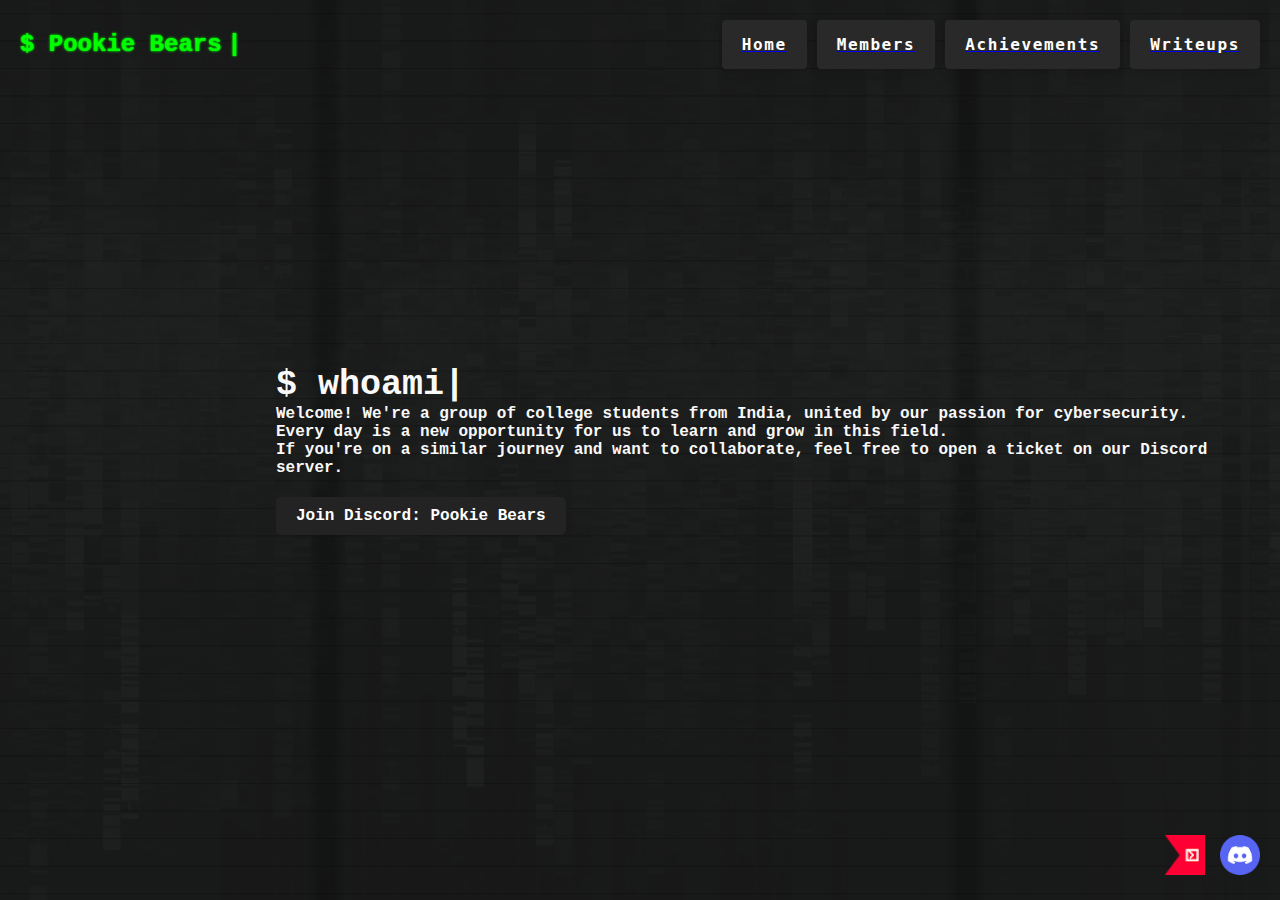
<file: index.html>
<!DOCTYPE html>
<html lang="en">
<head>
  <meta charset="UTF-8">
  <meta name="viewport" content="width=device-width, initial-scale=1.0, maximum-scale=1.0, user-scalable=no">
  <title>Home: Pookie Bears</title>
  <link rel="icon" type="image/x-icon" href="/images/logo.png">
  <link rel="stylesheet" href="css\styles.css">
</head>
<body> 
  <div class="container">
    <nav>
      <div class="team-name" title="Pookie Bears, previously: 1337_Y4PP3ER5">$ Pookie Bears</div>
      <div class="nav-links desktop-nav">
        <a href="index.html"><button class="ui-btn"><span>Home</span></button></a>
        <a href="pages\members.html"><button class="ui-btn"><span>Members</span></button></a>
        <a href="pages\achievements.html"><button class="ui-btn"><span>Achievements</span></button></a>
        <a href="pages\writeups.html"><button class="ui-btn"><span>Writeups</span></button></a>
      </div>
      <div class="mobile-nav">
        <button class="dropdown-btn">≡</button>
        <div class="dropdown-content">
          <a href="index.html">Home</a>
          <a href="pages\members.html">Members</a>
          <a href="pages\achievements.html">Achievements</a>
          <a href="pages\writeups.html">Writeups</a>
        </div>
      </div>
    </nav>
    <div class="main-content">
      <div class="whoami">
        $ whoami<span class="cursor">|</span>
      </div>
      <p><b>Welcome! We're a group of college students from India, united by our passion for cybersecurity.</b></p>
      <p><b>Every day is a new opportunity for us to learn and grow in this field.</b></p>
      <p><b>If you're on a similar journey and want to collaborate, feel free to open a ticket on our Discord server.</b></p>
      <a href="https://discord.gg/ktgq7a9rVC" target="_blank">
        <button class="discord-btn"><b>Join Discord: Pookie Bears</b></button>
      </a>
    </div>
    <div class="social-links">
      <a href="https://ctftime.org/team/311133" target="_blank">
        <img src="images\ctftime.png" alt="CTFtime Logo">
      </a>
      <a href="https://discord.gg/ktgq7a9rVC" target="_blank">
        <img src="images\discord.png" alt="Discord Logo">
      </a>
    </div>        
  </div>  
  <script>
    document.querySelector('.dropdown-btn').addEventListener('click', function() {
      document.querySelector('.dropdown-content').classList.toggle('show');
    });
  </script>
</body>
</html>
</file>
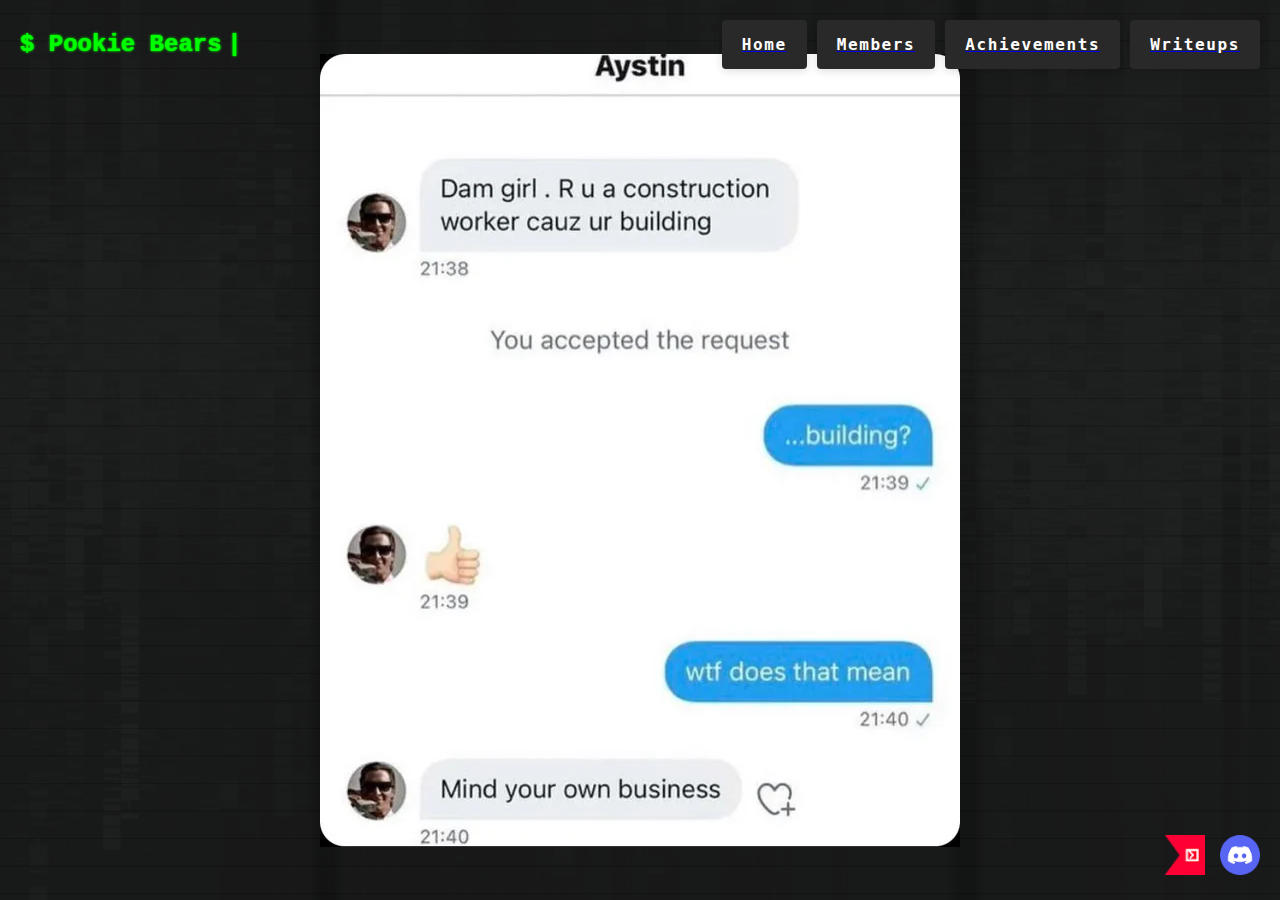
<file: pages/achievements.html>
<!DOCTYPE html>
<html lang="en">
<head>
  <meta charset="UTF-8">
  <meta name="viewport" content="width=device-width, initial-scale=1.0, maximum-scale=1.0, user-scalable=no">
  <title>Achievements: Pookie Bears</title>
  <link rel="icon" type="image/x-icon" href="../images/logo.png">
  <link rel="stylesheet" href="../css/styles.css">
</head>
<body> 
  <div class="container">
    <nav>
        <div class="team-name" title="Pookie Bears, previously: 1337_Y4PP3ER5">$ Pookie Bears</div>
        <div class="nav-links">
          <a href="../index.html">
            <button class="ui-btn">
                <span>Home</span>
            </button>
        </a>
          <a href="members.html">
            <button class="ui-btn">
                <span>Members</span>
            </button>
        </a>
          <a href="achievements.html">
            <button class="ui-btn">
                <span>Achievements</span>
            </button>
        </a>
          <a href="writeups.html">
            <button class="ui-btn">
                <span>Writeups</span>
            </button>
        </a>
        </div>
      </nav>

</div>
<div class="meme">
  <img src="../images/building.png" alt="Meme Image">
</div>  
<div class="social-links">
  <a href="https://ctftime.org/team/311133" target="_blank">
    <img src="../images/ctftime.png" alt="CTFtime Logo">
  </a>
  <a href="https://discord.gg/ktgq7a9rVC" target="_blank">
    <img src="../images/discord.png" alt="Discord Logo">
  </a>
</div>
</body>
</html>
</file>
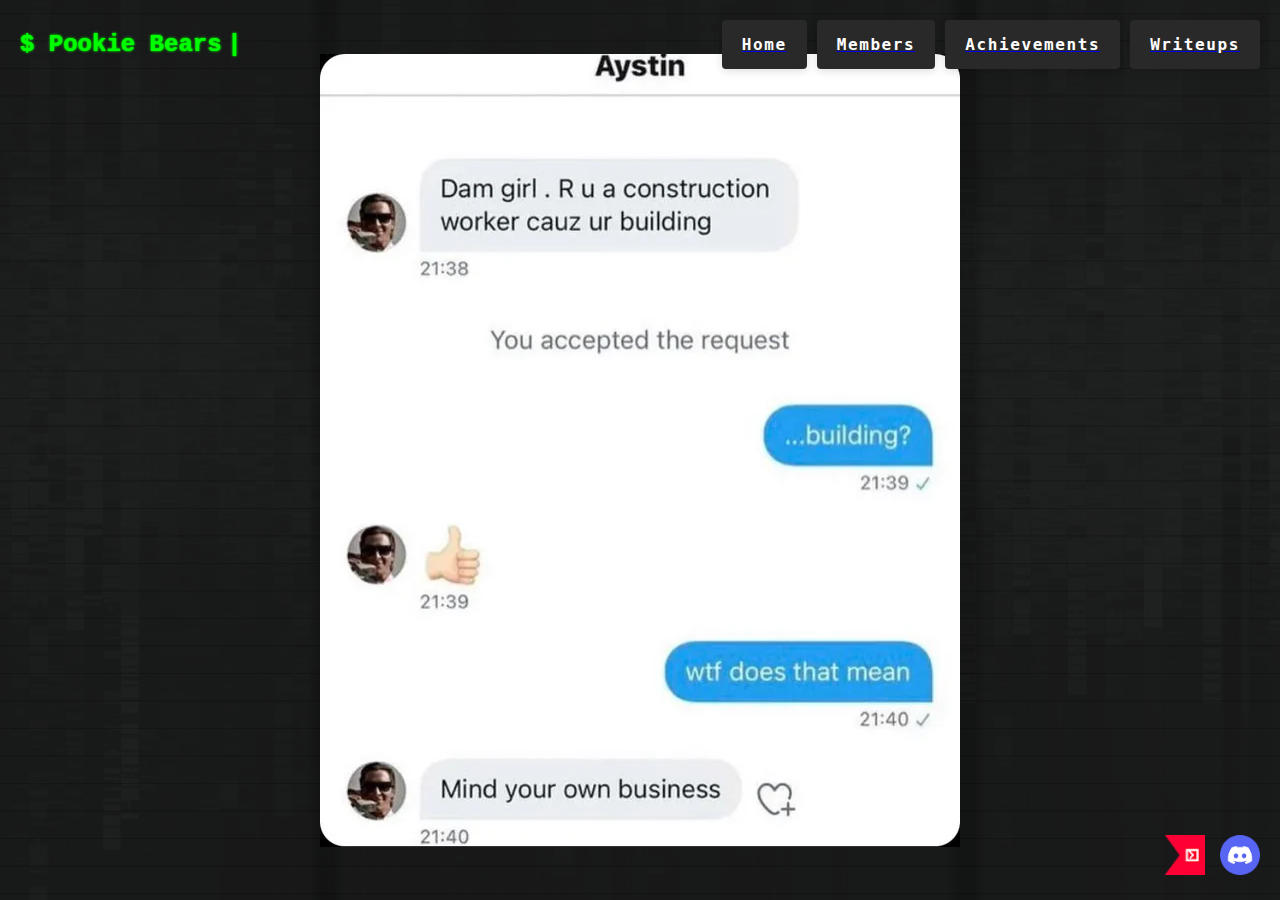
<file: pages/members.html>
<!DOCTYPE html>
<html lang="en">
<head>
  <meta charset="UTF-8">
  <meta name="viewport" content="width=device-width, initial-scale=1.0, maximum-scale=1.0, user-scalable=no">
  <title>Members: Pookie Bears</title>
  <link rel="icon" type="image/x-icon" href="../images/logo.png">
  <link rel="stylesheet" href="../css/styles.css">
</head>
<body> 
  <div class="container">
    <nav>
        <div class="team-name" title="Pookie Bears, previously: 1337_Y4PP3ER5">$ Pookie Bears</div>
        <div class="nav-links">
          <a href="../index.html">
            <button class="ui-btn">
                <span>Home</span>
            </button>
        </a>
          <a href="members.html">
            <button class="ui-btn">
                <span>Members</span>
            </button>
        </a>
          <a href="achievements.html">
            <button class="ui-btn">
                <span>Achievements</span>
            </button>
        </a>
          <a href="writeups.html">
            <button class="ui-btn">
                <span>Writeups</span>
            </button>
        </a>
        </div>
      </nav>
      </div>
      <div class="meme">
        <img src="../images/building.png" alt="Meme Image">
      </div>  
      <div class="social-links">
        <a href="https://ctftime.org/team/311133" target="_blank">
          <img src="../images/ctftime.png" alt="CTFtime Logo">
        </a>
        <a href="https://discord.gg/ktgq7a9rVC" target="_blank">
          <img src="../images/discord.png" alt="Discord Logo">
        </a>
      </div>
</body>
</html>
</file>
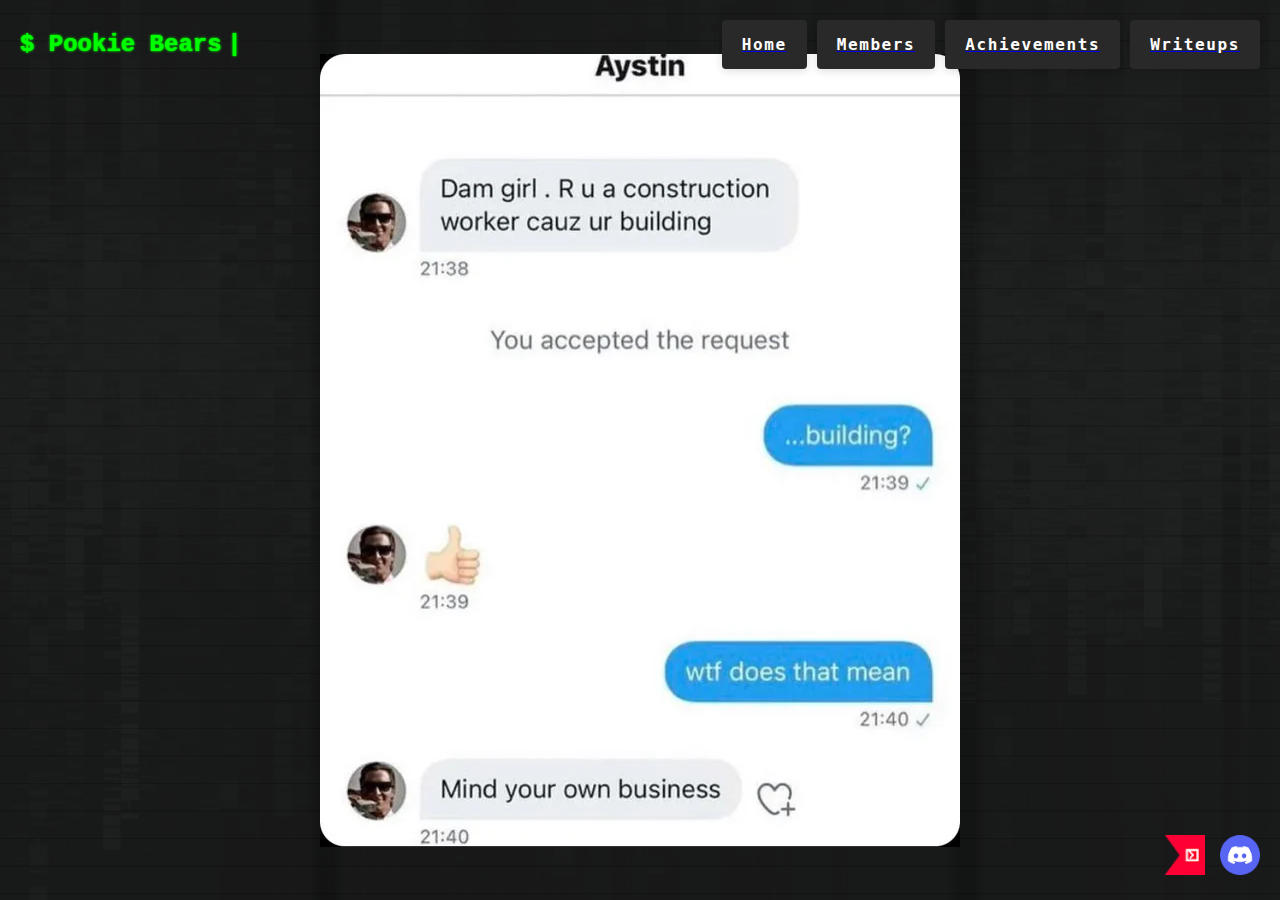
<file: pages/writeups.html>
<!DOCTYPE html>
<html lang="en">
<head>
  <meta charset="UTF-8">
  <meta name="viewport" content="width=device-width, initial-scale=1.0, maximum-scale=1.0, user-scalable=no">
  <title>Writeups: Pookie Bears</title>
  <link rel="icon" type="image/x-icon" href="../images/logo.png">  <link rel="stylesheet" href="../css/styles.css">
</head>
<body>
  <div class="container">
    <nav>
      <div class="team-name" title="Pookie Bears, previously: 1337_Y4PP3ER5">$ Pookie Bears</div>
      <div class="nav-links">
        <a href="../index.html">
          <button class="ui-btn">
            <span>Home</span>
          </button>
        </a>
        <a href="members.html">
          <button class="ui-btn">
            <span>Members</span>
          </button>
        </a>
        <a href="achievements.html">
          <button class="ui-btn">
            <span>Achievements</span>
          </button>
        </a>
        <a href="#">  <button class="ui-btn disabled">
            <span>Writeups</span>
          </button>
        </a>
      </div>
    </nav>
  </div>
  <div class="meme">
    <img src="../images/building.png" alt="Meme Image">
  </div>  
  <div class="social-links">
    <a href="https://ctftime.org/team/311133" target="_blank">
      <img src="../images/ctftime.png" alt="CTFtime Logo">
    </a>
    <a href="https://discord.gg/ktgq7a9rVC" target="_blank">
      <img src="../images/discord.png" alt="Discord Logo">
    </a>
  </div>
</body>
</html>
</file>
<file: css/styles.css>
* {
  margin: 0;
  padding: 0;
  box-sizing: border-box;
}

html, body {
  height: 100%;
  font-family: 'Courier New', Courier, monospace;
  margin: 0; 
  overflow: hidden; 
}

.container {
  width: 100%;
  height: 100vh; 
  --color: rgba(78, 76, 76, 0.3);
  background-color: #212222;
  background-image: 
    url('../images/noise.png'), 
    linear-gradient(0deg, transparent 24%, var(--color) 25%, var(--color) 26%, transparent 27%, transparent 74%, var(--color) 75%, var(--color) 76%, transparent 77%, transparent),
    linear-gradient(90deg, transparent 24%, var(--color) 25%, var(--color) 26%, transparent 27%, transparent 74%, var(--color) 75%, var(--color) 76%, transparent 77%, transparent);
  background-size: cover, 55px 55px; 
  background-blend-mode: multiply; 
  position: relative; 
}

nav {
  display: flex;
  justify-content: space-between;
  align-items: center;
  padding: 20px;
  color: white;
  position: relative; 
  z-index: 2; 
}

.ui-btn {
--btn-default-bg: rgb(41, 41, 41);
--btn-padding: 15px 20px;
--btn-hover-bg: rgb(51, 51, 51);
--btn-transition: .3s;
--btn-letter-spacing: .1rem;
--btn-animation-duration: 1.2s;
--btn-shadow-color: rgba(0, 0, 0, 0.137);
--btn-shadow: 0 2px 10px 0 var(--btn-shadow-color);
--hover-btn-color: #00ff00;
--default-btn-color: #ffffff;
--font-size: 16px;
--font-weight: 600;
--font-family: Menlo,Roboto Mono,monospace;
border-radius: 4px; 
}

.ui-btn {
box-sizing: border-box;
padding: var(--btn-padding);
display: flex;
align-items: center;
justify-content: center;
color: var(--default-btn-color);
font: var(--font-weight) var(--font-size) var(--font-family);
background: var(--btn-default-bg);
border: none;
cursor: pointer;
transition: var(--btn-transition);
overflow: hidden;
box-shadow: var(--btn-shadow);
border-radius: var(--border-radius, 4px); 
}

.ui-btn span {
letter-spacing: var(--btn-letter-spacing);
transition: var(--btn-transition);
box-sizing: border-box;
position: relative;
background: inherit;
}

.ui-btn span::before {
box-sizing: border-box;
position: absolute;
content: "";
background: inherit;
}

.ui-btn:hover, .ui-btn:focus {
background: var(--btn-hover-bg);
}

.ui-btn:hover span, .ui-btn:focus span {
color: var(--hover-btn-color);
}

.ui-btn:hover span::before, .ui-btn:focus span::before {
animation: chitchat linear both var(--btn-animation-duration);
}

@keyframes chitchat {
0% {
  content: "#";
}

5% {
  content: ".";
}

10% {
  content: "^{";
}

15% {
  content: "-!";
}

20% {
  content: "#$_";
}

25% {
  content: "№:0";
}

30% {
  content: "#{+.";
}

35% {
  content: "@}-?";
}

40% {
  content: "?{4@%";
}

45% {
  content: "=.,^!";
}

50% {
  content: "?2@%";
}

55% {
  content: "\;1}]";
}

60% {
  content: "?{%:%";
  right: 0;
}

65% {
  content: "|{f[4";
  right: 0;
}

70% {
  content: "{4%0%";
  right: 0;
}

75% {
  content: "'1_0<";
  right: 0;
}

80% {
  content: "{0%";
  right: 0;
}

85% {
  content: "]>'";
  right: 0;
}

90% {
  content: "4";
  right: 0;
}

95% {
  content: "2";
  right: 0;
}

100% {
  content: "";
  right: 0;
}
}

.team-name {
font-size: 24px;
font-weight: 600;
color: #00ff00; 
font-family: 'Courier New', Courier, monospace; 
text-shadow: 0 0 3px #00ff00, 0 0 1px #00ff00; 
user-select: none;
position: relative; 
}

.team-name::after {
  content: '|';
  position: absolute;
  right: -20px; 
  top: 0;
  color: #00ff00;
  animation: blink-caret 1s linear infinite;
}

@keyframes blink-caret {
  0%, 100% {
    opacity: 1;
  }
  50% {
    opacity: 0;
  }
}

.nav-links {
  display: flex;
  flex-direction: row; 
  gap: 10px; 
}

.nav-links button {
  margin: 0; 
}

.main-content {
  user-select: none; 
  color: #f9f9f9; 
  font-family: 'Courier New', Courier, monospace; 
  padding: 20px;
  position: absolute;
  top: 50%;
  left: 20%; 
  transform: translateY(-50%); 
}

.whoami {
  font-size: 35px;
  font-weight: 700;
}

.cursor {
  display: inline-block;
  animation: blink-caret 1s linear infinite;
}

.discord-btn {
background-color: #232323; 
color: rgb(255, 255, 255);
font-family: 'Courier New', Courier, monospace;
font-size: 16px; 
padding: 10px 20px; 
border: none;
cursor: pointer;
margin-top: 20px;
border-radius: 5px;
transition: background-color 0.4s ease;
}

.discord-btn:hover {
background-color: #302f2f; 
}

.social-links {
  position: absolute;
  bottom: 20px;
  right: 20px;
  display: flex;
  gap: 15px;
}

.social-links img {
  width: 40px;  
  height: auto;  
  transition: transform 0.3s ease;
}

.social-links img:hover {
  transform: scale(1.1);
}

.mobile-nav {
  display: none;
}

.dropdown-btn {
  background-color: rgba(35, 35, 35, 0.8);
  color: #00ff00;
  padding: 12px 18px;
  border: none;
  cursor: pointer;
  font-size: 28px;
  line-height: 1;
  transition: all 0.3s ease-in-out;
  border-radius: 50%;
  box-shadow: 0 2px 5px rgba(0, 255, 0, 0.2);
}

.dropdown-btn:hover {
  background-color: rgba(48, 47, 47, 0.9);
  transform: scale(1.05);
  box-shadow: 0 4px 8px rgba(0, 255, 0, 0.3);
}

.dropdown-content {
  display: none;
  position: absolute;
  background-color: rgba(10, 10, 10, 0.95);
  min-width: 220px;
  box-shadow: 0 8px 16px rgba(0, 0, 0, 0.3);
  z-index: 1;
  right: 20px;
  border-radius: 8px;
  overflow: hidden;
  transition: all 0.3s ease-in-out;
  opacity: 0;
  transform: translateY(-10px);
}

.dropdown-content.show {
  display: block;
  opacity: 1;
  transform: translateY(0);
}

.dropdown-content a {
  color: #00ff00;
  padding: 14px 18px;
  text-decoration: none;
  display: block;
  white-space: nowrap;
  overflow: hidden;
  text-overflow: ellipsis;
  transition: all 0.3s ease-in-out;
  font-size: 18px;
  font-weight: 670;
  letter-spacing: 1px;
  text-shadow: 0 0 5px rgba(0, 255, 0, 0.7);
}

.dropdown-content a:hover {
  background-color: rgba(0, 255, 0, 0.1);
  color: #ffffff;
  text-shadow: 0 0 8px rgba(0, 255, 0, 0.9);
  padding-left: 24px;
}


.dropdown-content a:not(:last-child) {
  border-bottom: 1px solid rgba(0, 255, 0, 0.1);
}

@media screen and (max-width: 768px) {
  .desktop-nav {
    display: none;
  }

  .mobile-nav {
    display: block;
  }

  .main-content {
    left: 5%;
    right: 5%;
    transform: translateY(-50%);
    text-align: center;
  }

  .whoami {
    font-size: 28px;
  }

  .social-links {
    bottom: 10px;
    right: 10px;
  }

  .social-links img {
    width: 30px;
  }
}

@media screen and (max-width: 480px) {

  .dropdown-content {
    right: 10px;
    min-width: 200px;
  }
  
  .dropdown-btn {
    font-size: 24px;
    padding: 10px 15px;
  }

  .dropdown-content a {
    font-size: 16px;
    padding: 12px 16px;
  }

  .team-name {
    font-size: 20px;
  }

  .whoami {
    font-size: 24px;
  }

  .main-content p {
    font-size: 14px;
  }

  .discord-btn {
    font-size: 14px;
    padding: 8px 16px;
  }
}

.meme {
  display: flex;
  justify-content: center;
  align-items: center;
  position: absolute; 
  top: 50%;
  left: 50%;
  transform: translate(-50%, -50%);
  width: 300px; 
  height: 200px; 
  background-size: cover; 
  background-position: center; 
  border: 2px solid #00ff00; 
  border-radius: 8px; 
  box-shadow: 0 0 10px rgba(0, 0, 0, 0.5); 
}
</file>
